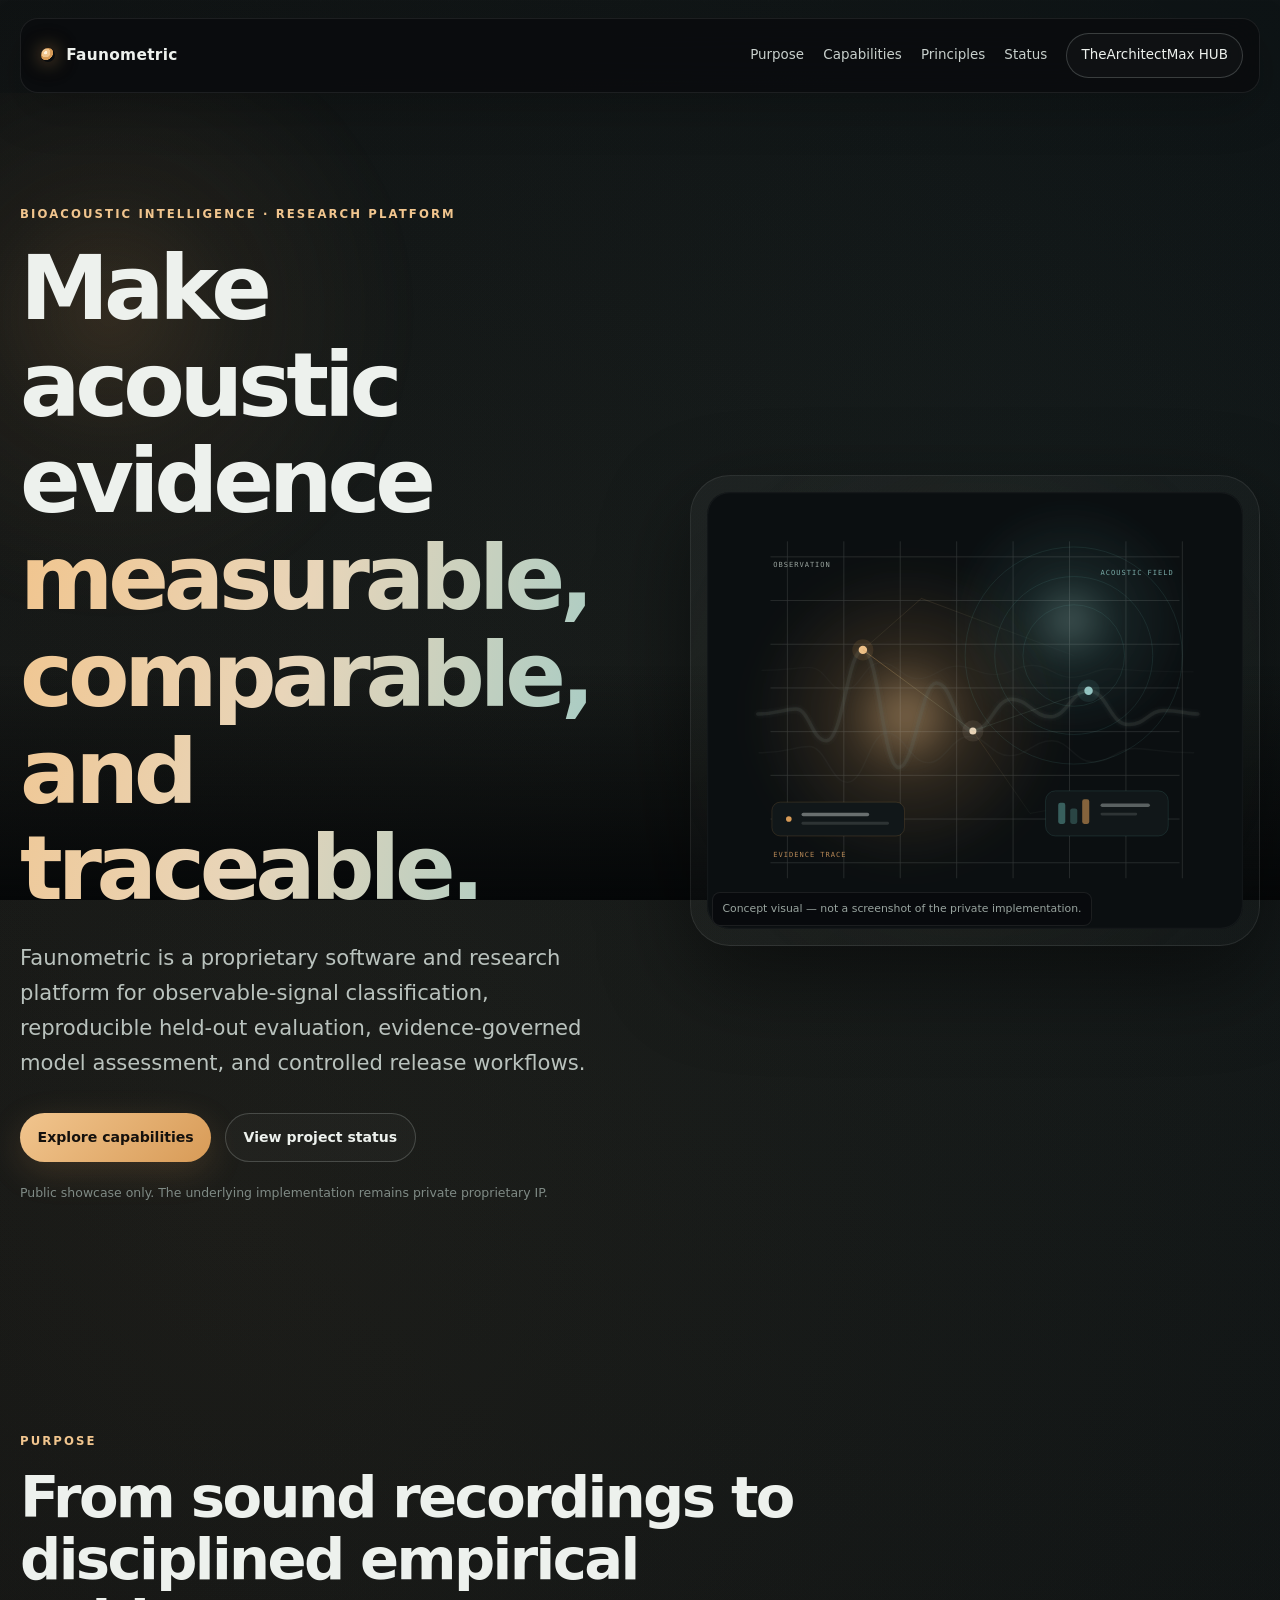
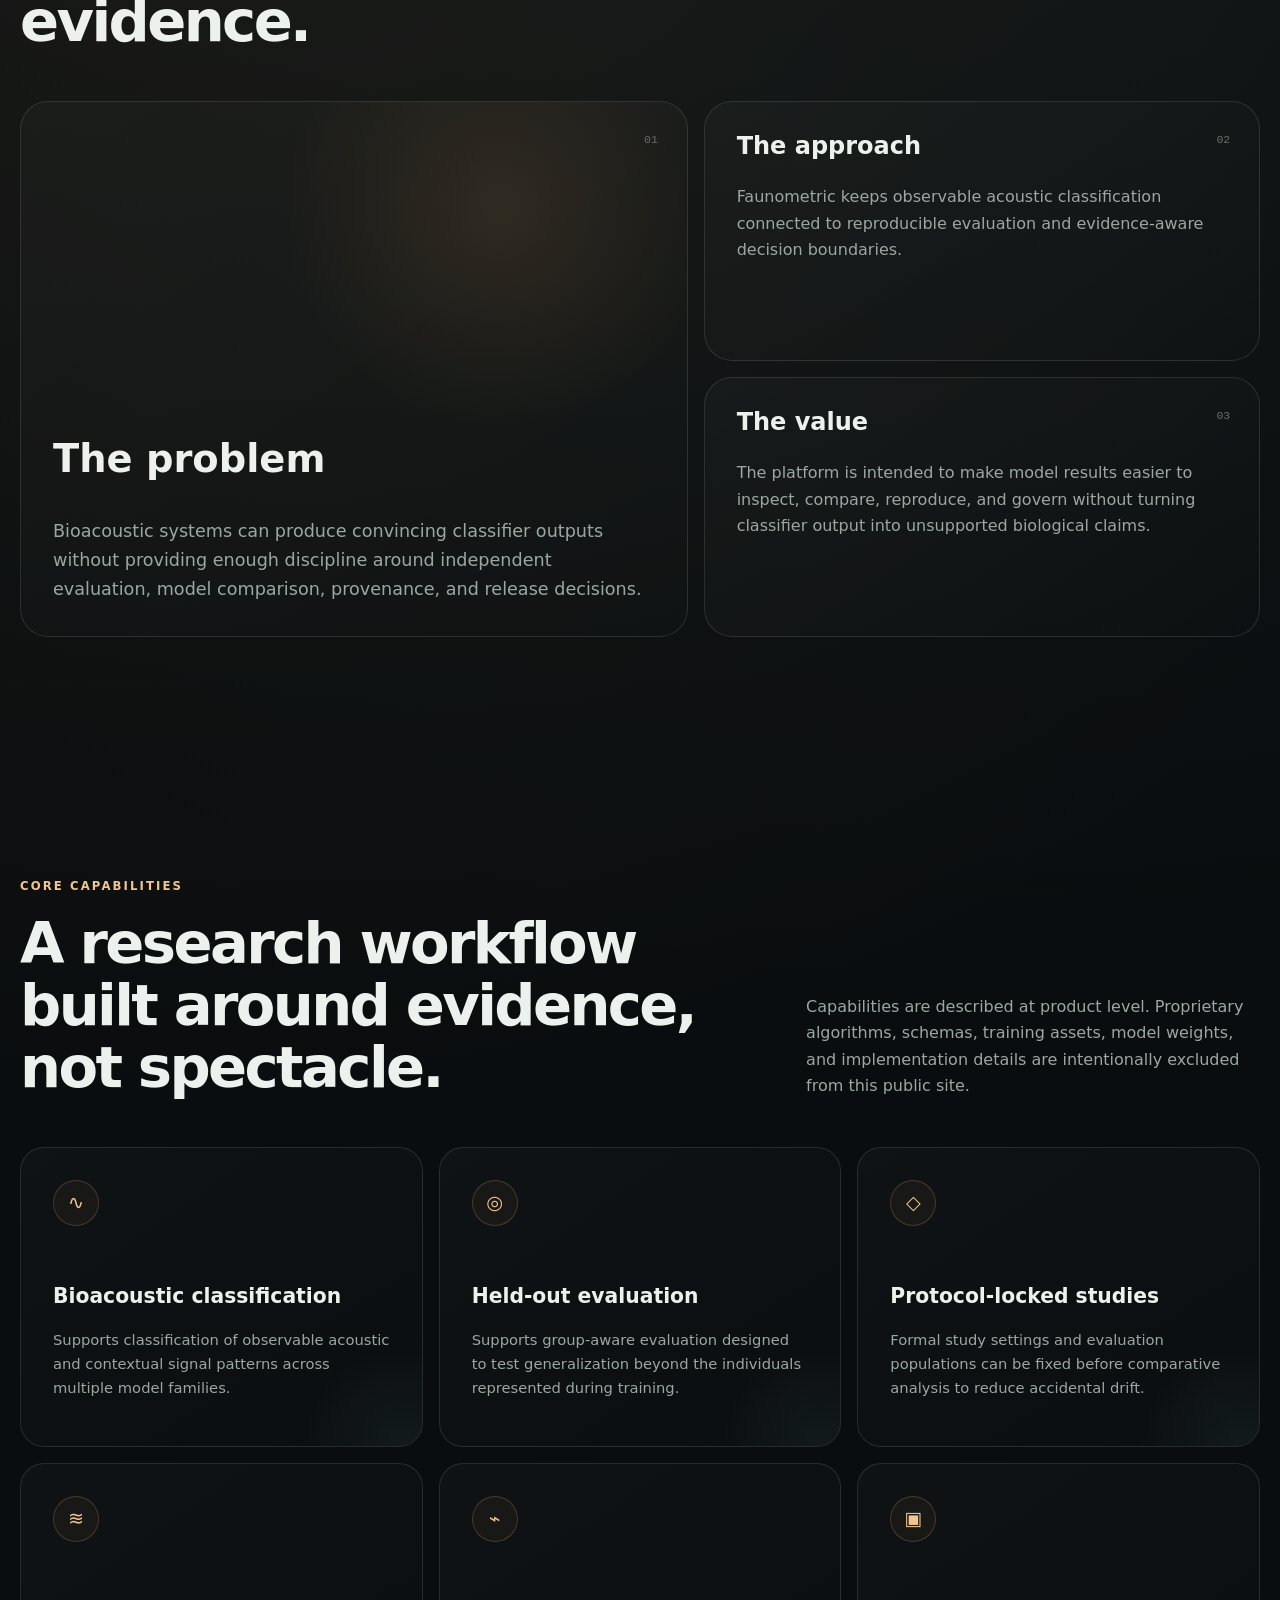
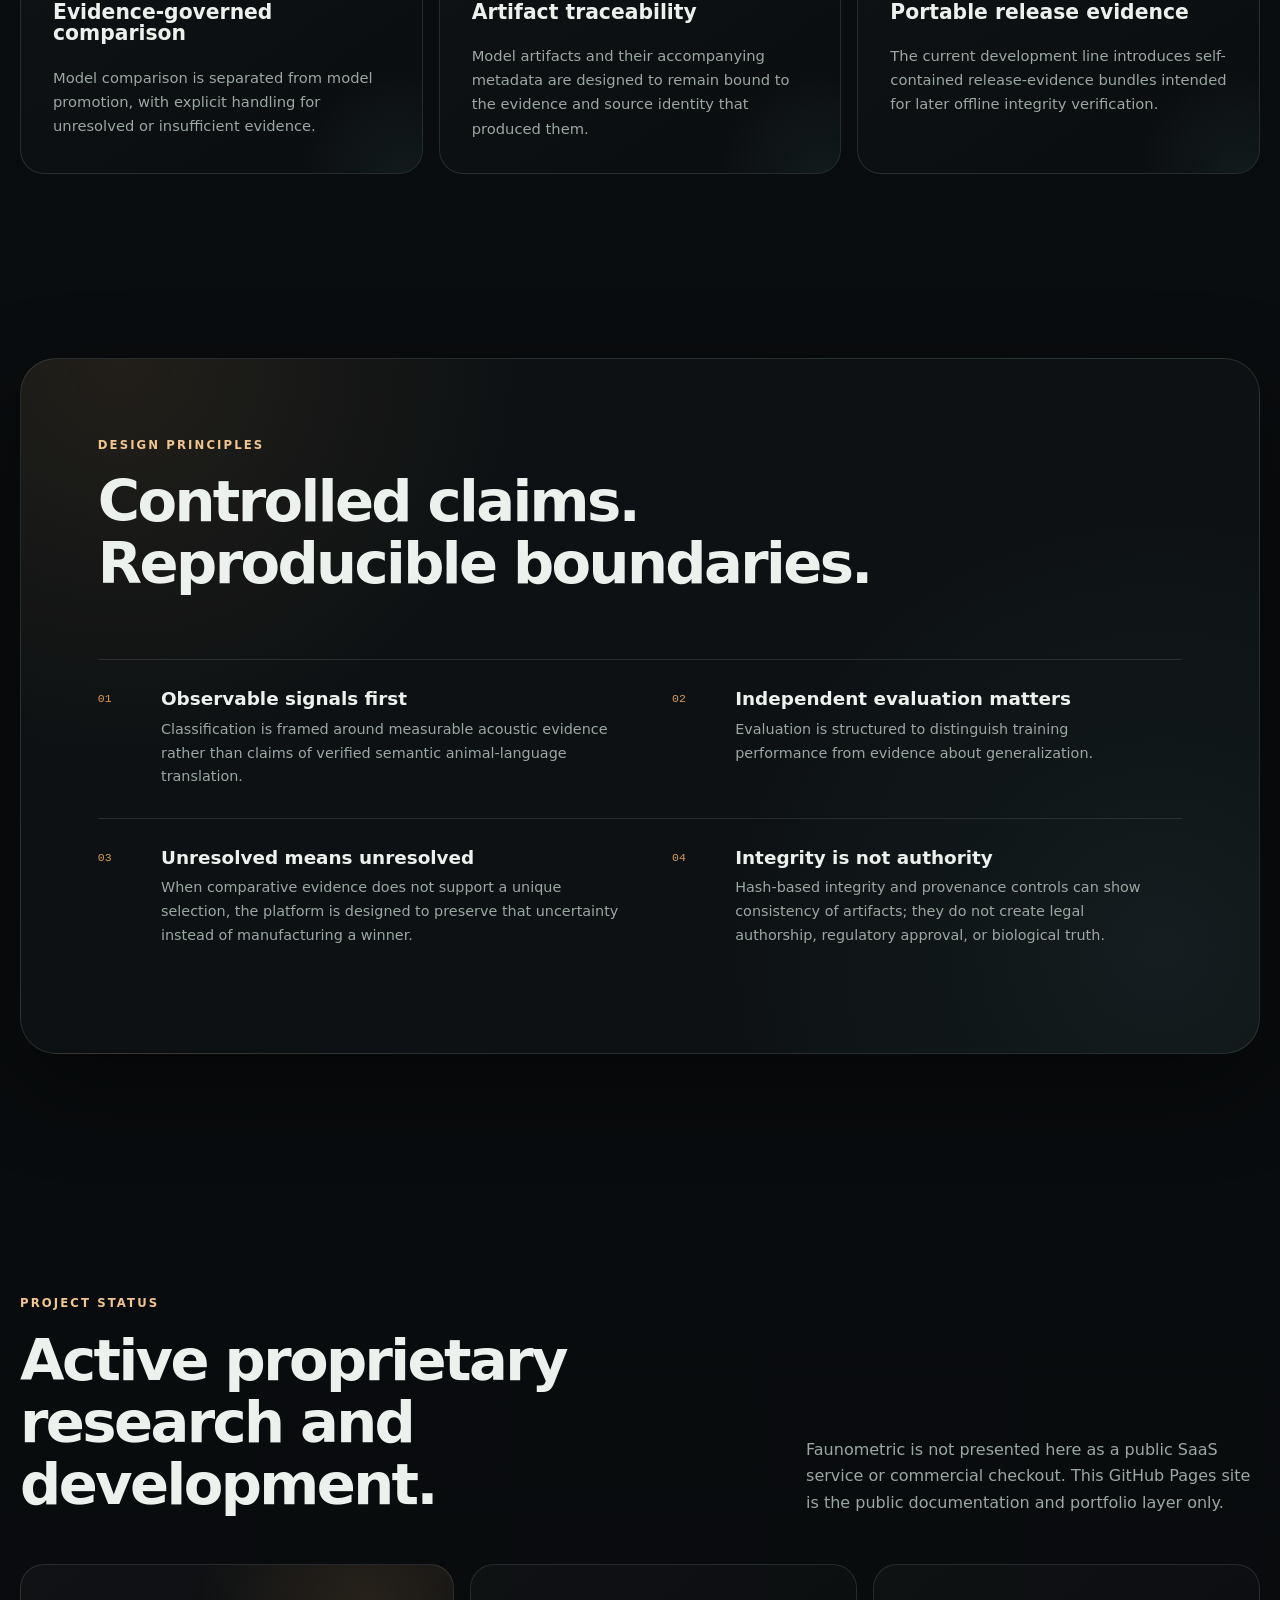
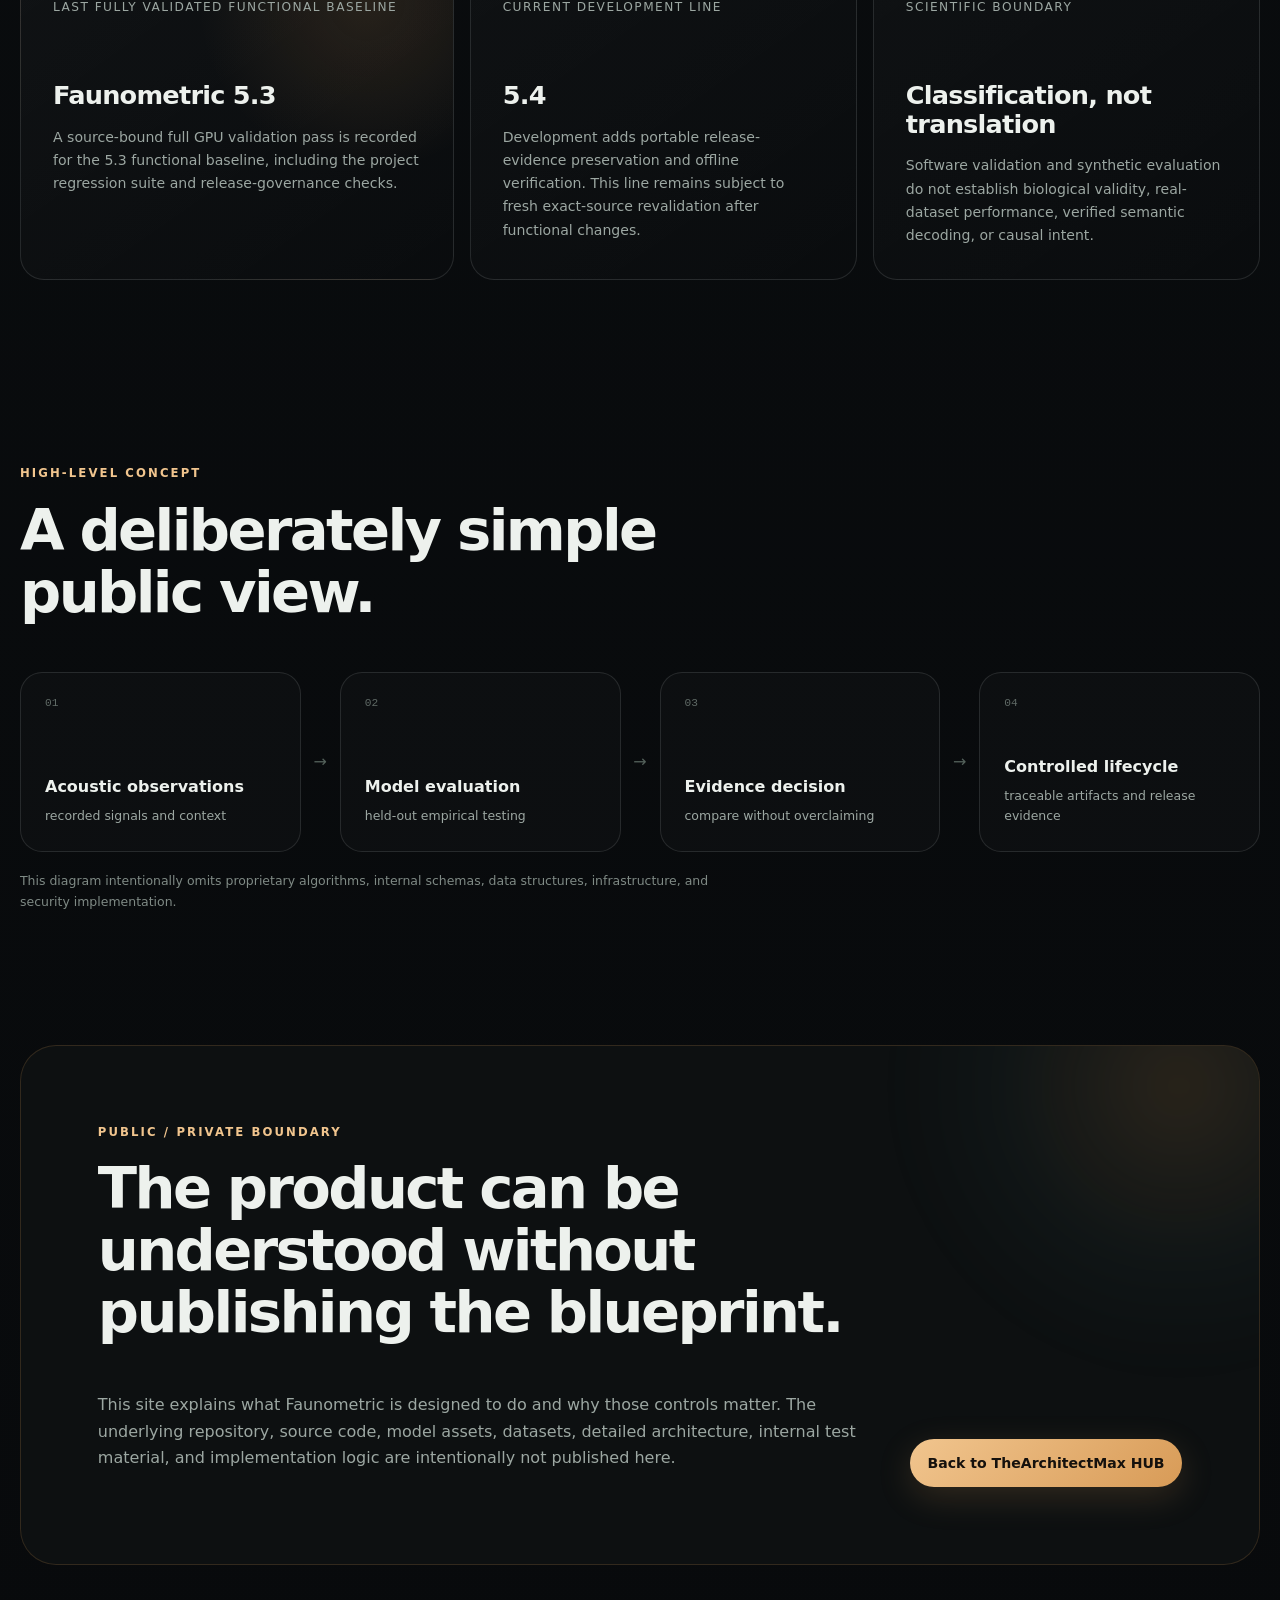
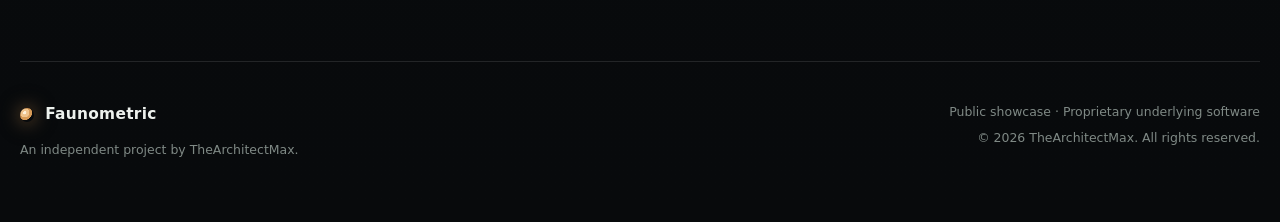
<file: index.html>
<!doctype html>
<html lang="en">
<head>
  <meta charset="utf-8">
  <meta name="viewport" content="width=device-width, initial-scale=1">
  <meta name="theme-color" content="#090b0d">
  <meta name="description" content="Faunometric is a proprietary bioacoustic intelligence research platform for evidence-governed acoustic classification, evaluation, and model lifecycle control.">
  <meta name="robots" content="index,follow">
  <meta property="og:type" content="website">
  <meta property="og:title" content="Faunometric — Bioacoustic Intelligence Platform">
  <meta property="og:description" content="Evidence-governed bioacoustic classification and reproducible evaluation, presented as a public project showcase.">
  <meta property="og:url" content="https://thearchitect-max.github.io/Faunometric-Website/">
  <meta name="twitter:card" content="summary">
  <meta name="twitter:title" content="Faunometric — Bioacoustic Intelligence Platform">
  <meta name="twitter:description" content="A proprietary research platform for evidence-governed bioacoustic classification and evaluation.">
  <title>Faunometric — Bioacoustic Intelligence Platform</title>
  <link rel="icon" href="favicon.svg" type="image/svg+xml">
  <link rel="stylesheet" href="assets/styles.css">
  <script type="application/ld+json">
  {
    "@context": "https://schema.org",
    "@type": "SoftwareApplication",
    "name": "Faunometric",
    "applicationCategory": "ResearchApplication",
    "description": "A proprietary bioacoustic intelligence research platform for evidence-governed acoustic classification and reproducible evaluation.",
    "url": "https://thearchitect-max.github.io/Faunometric-Website/"
  }
  </script>
</head>
<body>
  <a class="skip-link" href="#main">Skip to content</a>

  <header class="site-header" data-header>
    <a class="brand" href="#top" aria-label="Faunometric home">
      <span class="brand-mark" aria-hidden="true"></span>
      <span>Faunometric</span>
    </a>
    <button class="nav-toggle" type="button" aria-expanded="false" aria-controls="site-nav" data-nav-toggle>
      <span class="sr-only">Toggle navigation</span>
      <span aria-hidden="true"></span>
      <span aria-hidden="true"></span>
    </button>
    <nav id="site-nav" class="site-nav" aria-label="Primary navigation" data-nav>
      <a href="#purpose">Purpose</a>
      <a href="#capabilities">Capabilities</a>
      <a href="#principles">Principles</a>
      <a href="#status">Status</a>
      <a class="nav-cta" href="https://thearchitect-max.github.io/MyProjects/">TheArchitectMax HUB</a>
    </nav>
  </header>

  <main id="main">
    <section id="top" class="hero" aria-labelledby="hero-title">
      <div class="hero-light" aria-hidden="true"></div>
      <div class="hero-copy">
        <p class="eyebrow">Bioacoustic intelligence · research platform</p>
        <h1 id="hero-title">Make acoustic evidence <span>measurable, comparable, and traceable.</span></h1>
        <p class="hero-lede">Faunometric is a proprietary software and research platform for observable-signal classification, reproducible held-out evaluation, evidence-governed model assessment, and controlled release workflows.</p>
        <div class="hero-actions">
          <a class="button button-primary" href="#capabilities">Explore capabilities</a>
          <a class="button button-secondary" href="#status">View project status</a>
        </div>
        <p class="hero-note">Public showcase only. The underlying implementation remains private proprietary IP.</p>
      </div>

      <figure class="hero-visual">
        <img src="assets/faunometric-signal.svg" width="760" height="620" alt="Conceptual visualization of layered acoustic signals being organized into evidence traces">
        <figcaption>Concept visual — not a screenshot of the private implementation.</figcaption>
      </figure>
    </section>

    <section id="purpose" class="section purpose" aria-labelledby="purpose-title">
      <div class="section-heading">
        <p class="eyebrow">Purpose</p>
        <h2 id="purpose-title">From sound recordings to disciplined empirical evidence.</h2>
      </div>
      <div class="purpose-grid">
        <article class="feature-card feature-card-wide">
          <span class="card-index">01</span>
          <h3>The problem</h3>
          <p>Bioacoustic systems can produce convincing classifier outputs without providing enough discipline around independent evaluation, model comparison, provenance, and release decisions.</p>
        </article>
        <article class="feature-card">
          <span class="card-index">02</span>
          <h3>The approach</h3>
          <p>Faunometric keeps observable acoustic classification connected to reproducible evaluation and evidence-aware decision boundaries.</p>
        </article>
        <article class="feature-card">
          <span class="card-index">03</span>
          <h3>The value</h3>
          <p>The platform is intended to make model results easier to inspect, compare, reproduce, and govern without turning classifier output into unsupported biological claims.</p>
        </article>
      </div>
    </section>

    <section id="capabilities" class="section capabilities" aria-labelledby="capabilities-title">
      <div class="section-heading split-heading">
        <div>
          <p class="eyebrow">Core capabilities</p>
          <h2 id="capabilities-title">A research workflow built around evidence, not spectacle.</h2>
        </div>
        <p>Capabilities are described at product level. Proprietary algorithms, schemas, training assets, model weights, and implementation details are intentionally excluded from this public site.</p>
      </div>

      <div class="capability-grid">
        <article class="capability">
          <div class="capability-icon" aria-hidden="true">∿</div>
          <h3>Bioacoustic classification</h3>
          <p>Supports classification of observable acoustic and contextual signal patterns across multiple model families.</p>
        </article>
        <article class="capability">
          <div class="capability-icon" aria-hidden="true">◎</div>
          <h3>Held-out evaluation</h3>
          <p>Supports group-aware evaluation designed to test generalization beyond the individuals represented during training.</p>
        </article>
        <article class="capability">
          <div class="capability-icon" aria-hidden="true">◇</div>
          <h3>Protocol-locked studies</h3>
          <p>Formal study settings and evaluation populations can be fixed before comparative analysis to reduce accidental drift.</p>
        </article>
        <article class="capability">
          <div class="capability-icon" aria-hidden="true">≋</div>
          <h3>Evidence-governed comparison</h3>
          <p>Model comparison is separated from model promotion, with explicit handling for unresolved or insufficient evidence.</p>
        </article>
        <article class="capability">
          <div class="capability-icon" aria-hidden="true">⌁</div>
          <h3>Artifact traceability</h3>
          <p>Model artifacts and their accompanying metadata are designed to remain bound to the evidence and source identity that produced them.</p>
        </article>
        <article class="capability">
          <div class="capability-icon" aria-hidden="true">▣</div>
          <h3>Portable release evidence</h3>
          <p>The current development line introduces self-contained release-evidence bundles intended for later offline integrity verification.</p>
        </article>
      </div>
    </section>

    <section id="principles" class="section principles" aria-labelledby="principles-title">
      <div class="principles-panel">
        <div class="section-heading compact-heading">
          <p class="eyebrow">Design principles</p>
          <h2 id="principles-title">Controlled claims. Reproducible boundaries.</h2>
        </div>
        <div class="principle-list">
          <article>
            <span>01</span>
            <div>
              <h3>Observable signals first</h3>
              <p>Classification is framed around measurable acoustic evidence rather than claims of verified semantic animal-language translation.</p>
            </div>
          </article>
          <article>
            <span>02</span>
            <div>
              <h3>Independent evaluation matters</h3>
              <p>Evaluation is structured to distinguish training performance from evidence about generalization.</p>
            </div>
          </article>
          <article>
            <span>03</span>
            <div>
              <h3>Unresolved means unresolved</h3>
              <p>When comparative evidence does not support a unique selection, the platform is designed to preserve that uncertainty instead of manufacturing a winner.</p>
            </div>
          </article>
          <article>
            <span>04</span>
            <div>
              <h3>Integrity is not authority</h3>
              <p>Hash-based integrity and provenance controls can show consistency of artifacts; they do not create legal authorship, regulatory approval, or biological truth.</p>
            </div>
          </article>
        </div>
      </div>
    </section>

    <section id="status" class="section status" aria-labelledby="status-title">
      <div class="section-heading split-heading">
        <div>
          <p class="eyebrow">Project status</p>
          <h2 id="status-title">Active proprietary research and development.</h2>
        </div>
        <p>Faunometric is not presented here as a public SaaS service or commercial checkout. This GitHub Pages site is the public documentation and portfolio layer only.</p>
      </div>

      <div class="status-grid">
        <article class="status-card status-card-primary">
          <p class="status-label">Last fully validated functional baseline</p>
          <p class="status-value">Faunometric 5.3</p>
          <p>A source-bound full GPU validation pass is recorded for the 5.3 functional baseline, including the project regression suite and release-governance checks.</p>
        </article>
        <article class="status-card">
          <p class="status-label">Current development line</p>
          <p class="status-value">5.4</p>
          <p>Development adds portable release-evidence preservation and offline verification. This line remains subject to fresh exact-source revalidation after functional changes.</p>
        </article>
        <article class="status-card">
          <p class="status-label">Scientific boundary</p>
          <p class="status-value">Classification, not translation</p>
          <p>Software validation and synthetic evaluation do not establish biological validity, real-dataset performance, verified semantic decoding, or causal intent.</p>
        </article>
      </div>
    </section>

    <section class="section architecture" aria-labelledby="architecture-title">
      <div class="section-heading">
        <p class="eyebrow">High-level concept</p>
        <h2 id="architecture-title">A deliberately simple public view.</h2>
      </div>
      <div class="flow" role="list" aria-label="High-level Faunometric workflow">
        <div class="flow-step" role="listitem"><span>01</span><strong>Acoustic observations</strong><small>recorded signals and context</small></div>
        <div class="flow-arrow" aria-hidden="true">→</div>
        <div class="flow-step" role="listitem"><span>02</span><strong>Model evaluation</strong><small>held-out empirical testing</small></div>
        <div class="flow-arrow" aria-hidden="true">→</div>
        <div class="flow-step" role="listitem"><span>03</span><strong>Evidence decision</strong><small>compare without overclaiming</small></div>
        <div class="flow-arrow" aria-hidden="true">→</div>
        <div class="flow-step" role="listitem"><span>04</span><strong>Controlled lifecycle</strong><small>traceable artifacts and release evidence</small></div>
      </div>
      <p class="architecture-note">This diagram intentionally omits proprietary algorithms, internal schemas, data structures, infrastructure, and security implementation.</p>
    </section>

    <section class="section boundary" aria-labelledby="boundary-title">
      <div class="boundary-glow" aria-hidden="true"></div>
      <div>
        <p class="eyebrow">Public / private boundary</p>
        <h2 id="boundary-title">The product can be understood without publishing the blueprint.</h2>
        <p>This site explains what Faunometric is designed to do and why those controls matter. The underlying repository, source code, model assets, datasets, detailed architecture, internal test material, and implementation logic are intentionally not published here.</p>
      </div>
      <a class="button button-primary" href="https://thearchitect-max.github.io/MyProjects/">Back to TheArchitectMax HUB</a>
    </section>
  </main>

  <footer class="site-footer">
    <div>
      <a class="brand brand-footer" href="#top"><span class="brand-mark" aria-hidden="true"></span><span>Faunometric</span></a>
      <p>An independent project by TheArchitectMax.</p>
    </div>
    <div class="footer-meta">
      <p>Public showcase · Proprietary underlying software</p>
      <p>© <span data-year>2026</span> TheArchitectMax. All rights reserved.</p>
    </div>
  </footer>

  <script src="assets/site.js" defer></script>
</body>
</html>
</file>
<file: assets/styles.css>
:root {
  --bg: #090b0d;
  --bg-soft: #0d1113;
  --panel: rgba(17, 22, 24, 0.78);
  --panel-strong: #111619;
  --line: rgba(230, 238, 232, 0.12);
  --line-strong: rgba(230, 238, 232, 0.2);
  --text: #edf1ed;
  --muted: #9ca7a2;
  --amber: #d89b57;
  --amber-soft: #f1c58e;
  --teal: #5fa7a2;
  --teal-soft: #9bcac6;
  --shadow: 0 32px 90px rgba(0, 0, 0, 0.48);
  --radius: 28px;
  --max: 1240px;
}

* { box-sizing: border-box; }
html { scroll-behavior: smooth; }
body {
  margin: 0;
  min-width: 320px;
  background:
    radial-gradient(circle at 78% 8%, rgba(95, 167, 162, 0.08), transparent 34%),
    radial-gradient(circle at 18% 18%, rgba(216, 155, 87, 0.08), transparent 28%),
    linear-gradient(180deg, #090b0d 0%, #0a0d0f 42%, #080a0c 100%);
  color: var(--text);
  font-family: Inter, ui-sans-serif, system-ui, -apple-system, BlinkMacSystemFont, "Segoe UI", sans-serif;
  line-height: 1.65;
  text-rendering: optimizeLegibility;
}

body::before {
  content: "";
  position: fixed;
  inset: 0;
  z-index: -2;
  pointer-events: none;
  background-image:
    linear-gradient(rgba(255,255,255,0.012) 1px, transparent 1px),
    linear-gradient(90deg, rgba(255,255,255,0.012) 1px, transparent 1px);
  background-size: 64px 64px;
  mask-image: linear-gradient(to bottom, rgba(0,0,0,.5), transparent 75%);
}

body::after {
  content: "";
  position: fixed;
  inset: auto 0 0 0;
  height: 26vh;
  z-index: -1;
  pointer-events: none;
  background: linear-gradient(to top, rgba(5, 7, 8, 0.98), transparent);
}

a { color: inherit; }
a:focus-visible, button:focus-visible {
  outline: 2px solid var(--amber-soft);
  outline-offset: 4px;
}

img { max-width: 100%; display: block; }
button, input, textarea, select { font: inherit; }

.sr-only {
  position: absolute;
  width: 1px;
  height: 1px;
  padding: 0;
  margin: -1px;
  overflow: hidden;
  clip: rect(0, 0, 0, 0);
  white-space: nowrap;
  border: 0;
}

.skip-link {
  position: fixed;
  top: 12px;
  left: 12px;
  z-index: 1000;
  transform: translateY(-180%);
  padding: .7rem 1rem;
  border-radius: 999px;
  background: var(--text);
  color: var(--bg);
  text-decoration: none;
  font-weight: 700;
}
.skip-link:focus { transform: translateY(0); }

.site-header {
  position: sticky;
  top: 0;
  z-index: 100;
  display: flex;
  align-items: center;
  justify-content: space-between;
  gap: 2rem;
  width: min(calc(100% - 32px), var(--max));
  margin: 18px auto 0;
  padding: 14px 16px 14px 20px;
  border: 1px solid rgba(255,255,255,0.08);
  border-radius: 18px;
  background: rgba(9, 11, 13, 0.78);
  box-shadow: 0 16px 48px rgba(0,0,0,.2);
  backdrop-filter: blur(18px);
}

.brand {
  display: inline-flex;
  align-items: center;
  gap: .7rem;
  color: var(--text);
  text-decoration: none;
  font-size: .96rem;
  font-weight: 760;
  letter-spacing: .02em;
}

.brand-mark {
  width: 14px;
  height: 14px;
  border-radius: 50%;
  background: radial-gradient(circle at 35% 35%, #fff0d8 0 12%, var(--amber-soft) 13% 34%, var(--amber) 35% 54%, transparent 56%);
  box-shadow: 0 0 18px rgba(216,155,87,.58), 0 0 46px rgba(216,155,87,.18);
}

.site-nav {
  display: flex;
  align-items: center;
  gap: 1.2rem;
  font-size: .84rem;
}
.site-nav a {
  color: #c8d0cc;
  text-decoration: none;
  transition: color .2s ease, background .2s ease;
}
.site-nav a:hover { color: #fff; }
.site-nav .nav-cta {
  padding: .64rem .88rem;
  border: 1px solid var(--line-strong);
  border-radius: 999px;
  color: var(--text);
  background: rgba(255,255,255,.025);
}
.site-nav .nav-cta:hover { background: rgba(255,255,255,.06); }

.nav-toggle {
  display: none;
  width: 42px;
  height: 42px;
  border: 1px solid var(--line);
  border-radius: 12px;
  background: transparent;
  color: var(--text);
}
.nav-toggle > span:not(.sr-only) {
  display: block;
  width: 18px;
  height: 1px;
  margin: 5px auto;
  background: currentColor;
}

main { overflow: hidden; }
.hero, .section, .site-footer {
  width: min(calc(100% - 40px), var(--max));
  margin-left: auto;
  margin-right: auto;
}

.hero {
  position: relative;
  min-height: 770px;
  display: grid;
  grid-template-columns: 1.02fr .98fr;
  align-items: center;
  gap: clamp(2rem, 6vw, 6rem);
  padding: 7rem 0 6rem;
}

.hero-light {
  position: absolute;
  top: -90px;
  left: -220px;
  width: 620px;
  height: 620px;
  border-radius: 50%;
  pointer-events: none;
  background: radial-gradient(circle, rgba(216,155,87,.16) 0, rgba(216,155,87,.055) 30%, transparent 70%);
  filter: blur(12px);
}

.hero-copy { position: relative; z-index: 2; }
.eyebrow {
  margin: 0 0 1rem;
  color: var(--amber-soft);
  font-size: .73rem;
  font-weight: 780;
  letter-spacing: .18em;
  text-transform: uppercase;
}

h1, h2, h3, p { margin-top: 0; }
h1, h2, h3 { line-height: 1.08; }
h1 {
  max-width: 760px;
  margin-bottom: 1.5rem;
  font-size: clamp(3rem, 7vw, 6.9rem);
  letter-spacing: -.058em;
  font-weight: 690;
}
h1 span {
  display: block;
  color: transparent;
  background: linear-gradient(105deg, var(--amber-soft), #e8d5b9 44%, var(--teal-soft));
  -webkit-background-clip: text;
  background-clip: text;
}

.hero-lede {
  max-width: 680px;
  color: #b9c2bd;
  font-size: clamp(1.05rem, 1.8vw, 1.32rem);
}

.hero-actions { display: flex; flex-wrap: wrap; gap: .85rem; margin: 2rem 0 1.3rem; }
.button {
  display: inline-flex;
  align-items: center;
  justify-content: center;
  min-height: 48px;
  padding: .75rem 1.1rem;
  border-radius: 999px;
  text-decoration: none;
  font-size: .88rem;
  font-weight: 760;
  transition: transform .2s ease, box-shadow .2s ease, background .2s ease;
}
.button:hover { transform: translateY(-2px); }
.button-primary {
  color: #15110d;
  background: linear-gradient(135deg, var(--amber-soft), var(--amber));
  box-shadow: 0 10px 34px rgba(216,155,87,.18);
}
.button-secondary {
  border: 1px solid var(--line-strong);
  color: var(--text);
  background: rgba(255,255,255,.025);
}

.hero-note, .architecture-note {
  max-width: 690px;
  color: #7f8a85;
  font-size: .78rem;
}

.hero-visual {
  position: relative;
  margin: 0;
  padding: 1rem;
  border: 1px solid rgba(255,255,255,.08);
  border-radius: 40px;
  background:
    radial-gradient(circle at 56% 42%, rgba(95,167,162,.08), transparent 32%),
    linear-gradient(145deg, rgba(255,255,255,.035), rgba(255,255,255,.006));
  box-shadow: var(--shadow);
  overflow: hidden;
}
.hero-visual::before {
  content: "";
  position: absolute;
  inset: -35%;
  background: radial-gradient(circle at center, rgba(216,155,87,.05), transparent 48%);
  filter: blur(36px);
  pointer-events: none;
}
.hero-visual img { position: relative; z-index: 1; width: 100%; height: auto; }
.hero-visual figcaption {
  position: absolute;
  z-index: 2;
  left: 1.3rem;
  bottom: 1.15rem;
  padding: .45rem .6rem;
  border: 1px solid rgba(255,255,255,.08);
  border-radius: 8px;
  color: #99a49f;
  background: rgba(8,10,12,.68);
  font-size: .68rem;
  backdrop-filter: blur(10px);
}

.section { padding: 7.5rem 0; }
.section-heading { max-width: 800px; margin-bottom: 3rem; }
.section-heading h2 {
  margin-bottom: 0;
  font-size: clamp(2.2rem, 4.5vw, 4.65rem);
  letter-spacing: -.045em;
  font-weight: 650;
}
.split-heading {
  max-width: none;
  display: grid;
  grid-template-columns: 1.12fr .72fr;
  gap: 5rem;
  align-items: end;
}
.split-heading > p { margin: 0; color: var(--muted); }

.purpose-grid {
  display: grid;
  grid-template-columns: 1.2fr 1fr;
  gap: 1rem;
}
.feature-card, .capability, .status-card {
  position: relative;
  border: 1px solid var(--line);
  background: linear-gradient(145deg, rgba(255,255,255,.028), rgba(255,255,255,.008));
}
.feature-card {
  min-height: 260px;
  padding: 2rem;
  border-radius: var(--radius);
}
.feature-card-wide { grid-row: span 2; min-height: 536px; display: flex; flex-direction: column; justify-content: end; }
.feature-card-wide::before {
  content: "";
  position: absolute;
  inset: 0;
  border-radius: inherit;
  background: radial-gradient(circle at 72% 20%, rgba(216,155,87,.12), transparent 34%);
  pointer-events: none;
}
.card-index {
  position: absolute;
  top: 1.7rem;
  right: 1.8rem;
  color: #64706b;
  font-family: ui-monospace, SFMono-Regular, Menlo, monospace;
  font-size: .72rem;
}
.feature-card h3 { font-size: 1.5rem; }
.feature-card p { max-width: 44rem; margin: 0; color: var(--muted); }
.feature-card-wide h3 { font-size: clamp(2rem, 3vw, 3.2rem); }
.feature-card-wide p { font-size: 1.1rem; }

.capabilities { position: relative; }
.capability-grid {
  display: grid;
  grid-template-columns: repeat(3, 1fr);
  gap: 1rem;
}
.capability {
  min-height: 300px;
  padding: 2rem;
  border-radius: 24px;
  overflow: hidden;
}
.capability::after {
  content: "";
  position: absolute;
  right: -90px;
  bottom: -110px;
  width: 220px;
  height: 220px;
  border-radius: 50%;
  background: radial-gradient(circle, rgba(95,167,162,.08), transparent 64%);
}
.capability-icon {
  display: grid;
  place-items: center;
  width: 46px;
  height: 46px;
  margin-bottom: 3.7rem;
  border: 1px solid rgba(216,155,87,.25);
  border-radius: 50%;
  color: var(--amber-soft);
  background: rgba(216,155,87,.045);
  font-size: 1.2rem;
}
.capability h3 { font-size: 1.27rem; }
.capability p { margin: 0; color: var(--muted); font-size: .92rem; }

.principles { padding-top: 4rem; }
.principles-panel {
  position: relative;
  overflow: hidden;
  border: 1px solid var(--line);
  border-radius: 36px;
  padding: clamp(2rem, 6vw, 5rem);
  background:
    radial-gradient(circle at 8% 0%, rgba(216,155,87,.1), transparent 30%),
    radial-gradient(circle at 92% 85%, rgba(95,167,162,.08), transparent 34%),
    #0d1113;
  box-shadow: var(--shadow);
}
.compact-heading { margin-bottom: 4rem; }
.principle-list { display: grid; grid-template-columns: 1fr 1fr; gap: 0; }
.principle-list article {
  display: grid;
  grid-template-columns: 44px 1fr;
  gap: 1.2rem;
  padding: 1.8rem 1.2rem 1.8rem 0;
  border-top: 1px solid var(--line);
}
.principle-list article:nth-child(even) { padding-left: 2rem; }
.principle-list article > span { color: var(--amber); font-family: ui-monospace, SFMono-Regular, Menlo, monospace; font-size: .72rem; }
.principle-list h3 { font-size: 1.15rem; margin-bottom: .55rem; }
.principle-list p { margin: 0; color: var(--muted); font-size: .9rem; }

.status-grid { display: grid; grid-template-columns: 1.12fr 1fr 1fr; gap: 1rem; }
.status-card { min-height: 280px; padding: 2rem; border-radius: 24px; }
.status-card-primary { background: radial-gradient(circle at 80% 12%, rgba(216,155,87,.13), transparent 38%), linear-gradient(145deg, rgba(255,255,255,.03), rgba(255,255,255,.008)); }
.status-label { color: var(--muted); font-size: .76rem; text-transform: uppercase; letter-spacing: .12em; }
.status-value { margin: 4rem 0 1rem; color: var(--text); font-size: clamp(1.4rem, 2vw, 2.1rem); line-height: 1.12; font-weight: 650; letter-spacing: -.03em; }
.status-card > p:last-child { margin-bottom: 0; color: var(--muted); font-size: .88rem; }

.architecture { padding-top: 4rem; }
.flow {
  display: grid;
  grid-template-columns: 1fr auto 1fr auto 1fr auto 1fr;
  gap: .8rem;
  align-items: center;
}
.flow-step {
  min-height: 180px;
  display: flex;
  flex-direction: column;
  justify-content: end;
  padding: 1.5rem;
  border: 1px solid var(--line);
  border-radius: 22px;
  background: rgba(255,255,255,.018);
}
.flow-step span { margin-bottom: auto; color: #5f6965; font: .7rem ui-monospace, SFMono-Regular, Menlo, monospace; }
.flow-step strong { font-size: 1rem; }
.flow-step small { margin-top: .35rem; color: var(--muted); font-size: .78rem; }
.flow-arrow { color: #53605a; }
.architecture-note { margin-top: 1.2rem; }

.boundary {
  position: relative;
  display: grid;
  grid-template-columns: 1fr auto;
  gap: 3rem;
  align-items: end;
  margin-bottom: 6rem;
  padding: clamp(2.2rem, 6vw, 5rem);
  border: 1px solid rgba(216,155,87,.18);
  border-radius: 36px;
  background: #0d1011;
  overflow: hidden;
}
.boundary > * { position: relative; z-index: 1; }
.boundary h2 { max-width: 820px; font-size: clamp(2.3rem, 4.5vw, 4.4rem); letter-spacing: -.045em; }
.boundary p:not(.eyebrow) { max-width: 760px; color: var(--muted); }
.boundary-glow {
  position: absolute;
  width: 600px;
  height: 600px;
  right: -220px;
  top: -260px;
  border-radius: 50%;
  background: radial-gradient(circle, rgba(216,155,87,.14), rgba(95,167,162,.035) 42%, transparent 68%);
  filter: blur(20px);
}

.site-footer {
  display: flex;
  justify-content: space-between;
  gap: 2rem;
  padding: 2.5rem 0 3.5rem;
  border-top: 1px solid var(--line);
  color: #7f8985;
  font-size: .78rem;
}
.brand-footer { margin-bottom: .8rem; }
.site-footer p { margin-bottom: .3rem; }
.footer-meta { text-align: right; }

@media (max-width: 980px) {
  .hero { grid-template-columns: 1fr; min-height: auto; padding-top: 5.5rem; }
  .hero-copy { max-width: 820px; }
  .hero-visual { max-width: 760px; }
  .split-heading { grid-template-columns: 1fr; gap: 1.4rem; }
  .capability-grid { grid-template-columns: 1fr 1fr; }
  .status-grid { grid-template-columns: 1fr 1fr; }
  .status-card-primary { grid-column: 1 / -1; }
  .flow { grid-template-columns: 1fr 1fr; }
  .flow-arrow { display: none; }
  .boundary { grid-template-columns: 1fr; align-items: start; }
}

@media (max-width: 760px) {
  .site-header { width: min(calc(100% - 20px), var(--max)); margin-top: 10px; }
  .nav-toggle { display: block; }
  .site-nav {
    position: absolute;
    top: calc(100% + 8px);
    left: 0;
    right: 0;
    display: none;
    flex-direction: column;
    align-items: stretch;
    gap: .2rem;
    padding: .7rem;
    border: 1px solid var(--line);
    border-radius: 16px;
    background: rgba(9,11,13,.96);
    box-shadow: var(--shadow);
    backdrop-filter: blur(18px);
  }
  .site-nav[data-open="true"] { display: flex; }
  .site-nav a { padding: .8rem .9rem; border-radius: 10px; }
  .site-nav a:hover { background: rgba(255,255,255,.04); }
  .site-nav .nav-cta { border-radius: 10px; }

  .hero, .section, .site-footer { width: min(calc(100% - 28px), var(--max)); }
  .hero { padding-top: 4rem; padding-bottom: 3rem; }
  h1 { font-size: clamp(2.75rem, 14vw, 4.5rem); }
  .section { padding: 5rem 0; }
  .purpose-grid, .capability-grid, .status-grid, .principle-list, .flow { grid-template-columns: 1fr; }
  .feature-card-wide { grid-row: auto; min-height: 360px; }
  .principle-list article:nth-child(even) { padding-left: 0; }
  .status-card-primary { grid-column: auto; }
  .status-value { margin-top: 2.4rem; }
  .site-footer { flex-direction: column; }
  .footer-meta { text-align: left; }
}

@media (max-width: 480px) {
  .hero-actions { flex-direction: column; align-items: stretch; }
  .button { width: 100%; }
  .hero-visual { border-radius: 26px; padding: .5rem; }
  .hero-visual figcaption { position: static; margin: .8rem .7rem .4rem; }
  .feature-card, .capability, .status-card { padding: 1.45rem; }
  .principles-panel, .boundary { border-radius: 26px; padding: 1.5rem; }
}

@media (prefers-reduced-motion: reduce) {
  html { scroll-behavior: auto; }
  *, *::before, *::after {
    animation-duration: .01ms !important;
    animation-iteration-count: 1 !important;
    transition-duration: .01ms !important;
  }
}
</file>
